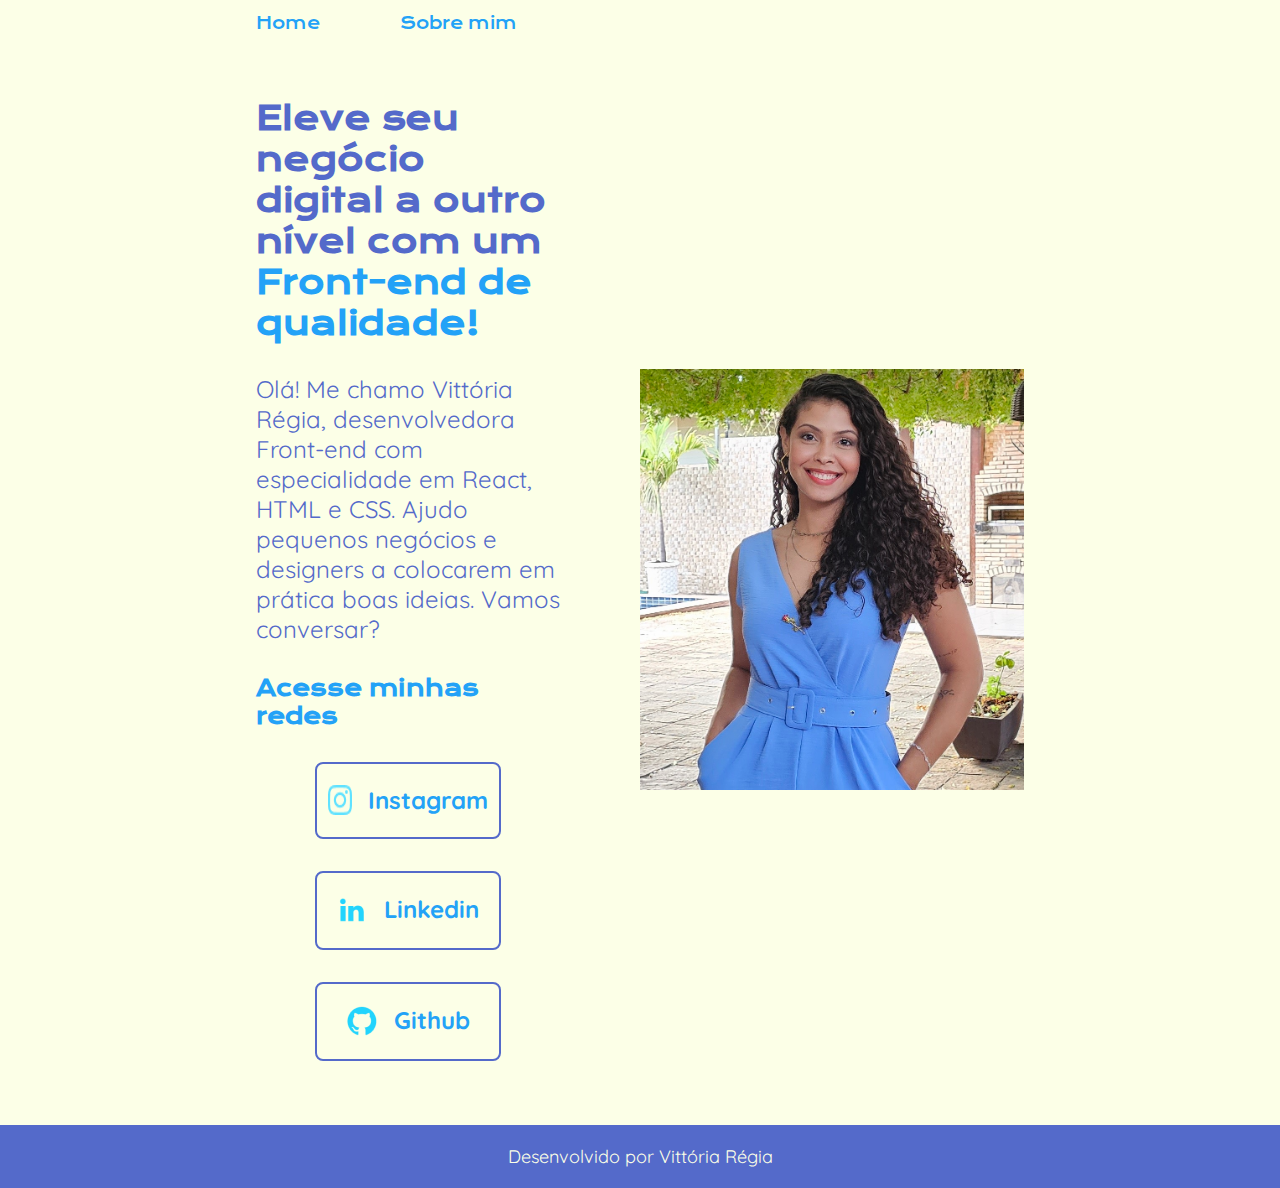
<file: Index.html>
<!DOCTYPE html>
<html lang="en">
<head>
  <meta charset="UTF-8">
  <meta http-equiv="X-UA-Compatible" content="IE=edge">
  <meta name="viewport" content="width=device-width, initial-scale=1.0">
  <title>Portfólio</title>
  <link rel="stylesheet" href="style.css">
</head>
<body>
  <header class="cabecalho">
    <nav class="cabecalho__menu">
      <a class="cabecalho__menu__link" href="Index.html"> Home </a>
      <a class="cabecalho__menu__link" href="about.html"> Sobre mim </a>
    </nav>
  </header>
  <main class="apresentacao">
    <section class="apresentacao__conteudo">  
      <h1 class="apresentacao__conteudo__titulo">Eleve seu negócio digital a outro nível com um <strong class="titulo">Front-end de qualidade!</strong></h1>
      <p class="apresentacao__conteudo__paragrafo">Olá! Me chamo Vittória Régia, desenvolvedora Front-end com especialidade em React, HTML e CSS. Ajudo pequenos negócios e designers a colocarem em prática boas ideias. Vamos conversar?</p>
      <div class="apresentacao__links">
        <h2 class="apresentacao__links__subtitulo">Acesse minhas redes</h2>
      <a class="apresentacao__links__botoes" href="https://www.instagram.com/vittoriaregiia/">
      <img src="Instagram.png"> 
        Instagram </a>
      <a class="apresentacao__links__botoes" href="https://www.linkedin.com/in/vitt%C3%B3ria-r%C3%A9gia-r%C3%AAgo-bezerra-lobato-b626b8187/"> 
      <img src="linkedin.png">
        Linkedin </a>
      <a class="apresentacao__links__botoes" href="https://github.com/VittoriaRegiia"> 
      <img src="github.png">
        Github </a>  
      </div>
    </section>
    <img class="apresentacao__imagem" src="eu.jpg" alt="Foto espontânea sentada em uma cadeira de frente pro computador">
  </main>
  <footer class="rodape">
   <p>Desenvolvido por Vittória Régia</p>
  </footer>
</body>
</html>
</file>
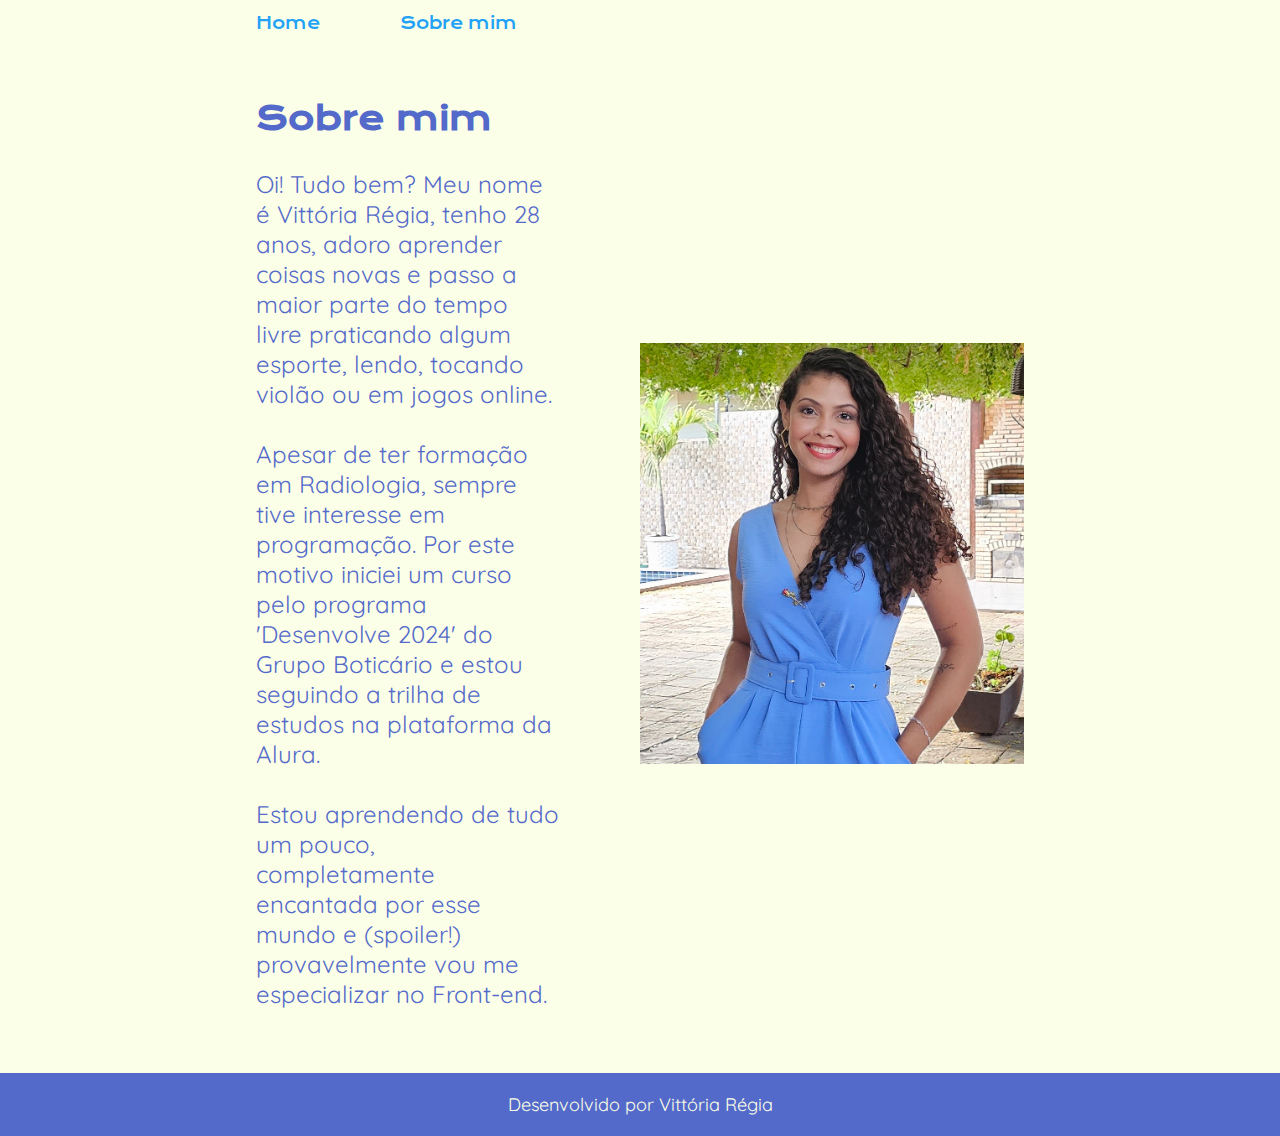
<file: about.html>
<!DOCTYPE html>
<html lang="en">
<head>
    <meta charset="UTF-8">
    <meta http-equiv="X-UA-Compatible" content="IE=edge">
    <meta name="viewport" content="width=device-width, initial-scale=1.0">
    <link rel="">
    <title>Sobre mim </title>
    <link rel="stylesheet" href="style.css">
</head>
<body>
    <header class="cabecalho">
        <nav class="cabecalho__menu">
          <a class="cabecalho__menu__link" href="Index.html"> Home </a>
          <a class="cabecalho__menu__link" href="about.html"> Sobre mim </a>
        </nav>
    </header>
    <main class="apresentacao">
        <section class="apresentacao__conteudo">  
            <h1 class="apresentacao__conteudo__titulo">Sobre mim</h1>
            <p class="apresentacao__conteudo__paragrafo">
            Oi! Tudo bem? Meu nome é Vittória Régia, tenho 28 anos, adoro aprender coisas novas e passo a maior parte do tempo livre praticando algum esporte, lendo, tocando violão ou em jogos online.
            </p>
            <p class="apresentacao__conteudo__paragrafo">
               Apesar de ter formação em Radiologia, sempre tive interesse em programação. Por este motivo iniciei um curso pelo programa 'Desenvolve 2024' do Grupo Boticário e estou seguindo a trilha de estudos na plataforma da Alura. 
            </p>
            <p class="apresentacao__conteudo__paragrafo"> Estou aprendendo de tudo um pouco, completamente encantada por esse mundo e (spoiler!) provavelmente vou me especializar no Front-end.   
            </p>
        </section>
        <img class="apresentacao__imagem" src="eu.jpg" alt="Foto espontânea sentada em uma cadeira de frente pro computador">
    </main>
    <footer class="rodape">
        <p>Desenvolvido por Vittória Régia</p>
    </footer>
</body>   
</html>
</file>
<file: style.css>
@import url('https://fonts.googleapis.com/css2?family=Krona+One&family=Quicksand:wght@400;600;700&display=swap');

:root{  
    --cor-primaria: #FCFFE7;
    --cor-secundaria: #546ACA;  
    --cor-terciaria:  #23a2f7;

    --font-primaria: 'krona one', sans-serif;
    --font-secundaria: 'Quicksand', sans-serif;
}

*  {
   margin: 0 ;
   padding: 0 ;  
}
body {
  /* height: 100vh; */
   box-sizing: border-box;
   background: var(--cor-primaria);
   color: var(--cor-secundaria);
}

.cabecalho{
  padding: 1% 0% 0% 20%;
   
}
.cabecalho__menu {
   display: flex;
   gap: 80px  ;
}
.cabecalho__menu__link{
   font-family: var(--font-primaria) ;
   font-size: 1rem;
   color:var(--cor-terciaria);
   text-decoration: none; 
}

.apresentacao{ 
   padding: 5% 20%;
   display: flex; 
   align-items: center;
   justify-content:space-between;  
   gap: 80px;
}
.apresentacao__conteudo{   
   width: 50%; 
   display: flex;
   flex-direction: column;
   gap: 30px ;
}
.apresentacao__conteudo__titulo{ 
   font-family: var(--font-primaria);  
   font-size: 2rem;  
}
.titulo{
   color:var(--cor-terciaria); 
}
.apresentacao__conteudo__paragrafo{
   font-family: var(--font-secundaria);
   font-size: 1.5rem;
}

.apresentacao__links{
   align-items: center;
   gap: 32px   ;
   display: flex;
   flex-direction: column;
   justify-content: space-between;

}
.apresentacao__links__botoes {
   display: flex;
   justify-content: center;
   gap: 16px;
   width: 60%;
   text-align: center;
   border: 2px solid var(--cor-secundaria)   ;
   border-radius: 8px;
   font-size: 1.5rem;
   font-family: var(--font-secundaria);
   font-weight: 700;
   color: var(--cor-terciaria);
   padding: 21.5px 0;
   text-decoration: none;

}

.apresentacao__links__botoes:hover  {
   background-color:var(--cor-secundaria) ;
   color: #22d4fd ;

}

.apresentacao__links__subtitulo  {
   font-family: var(--font-primaria);
   font-size: 1.38rem ;
   color: var(--cor-terciaria) ;
 }

 .apresentacao__imagem  {
   width: 50%;
 }

 .rodape {  
   color: var(--cor-primaria);
   background-color: var(--cor-secundaria) ;
   padding: 20px;
   text-align: center;
   font-family: var(--font-secundaria );
   font-size: 1.13rem;
 }

 @media (max-width: 1200px) {
   .cabecalho{ 
      padding: 10%;
   }
   .cabecalho__menu{
      justify-content: center;
   }
   .apresentacao {
      flex-direction: column-reverse;
      padding: 5%;
   }
   .apresentacao__conteudo{
      width: auto;
   }
 
   }
</file>
